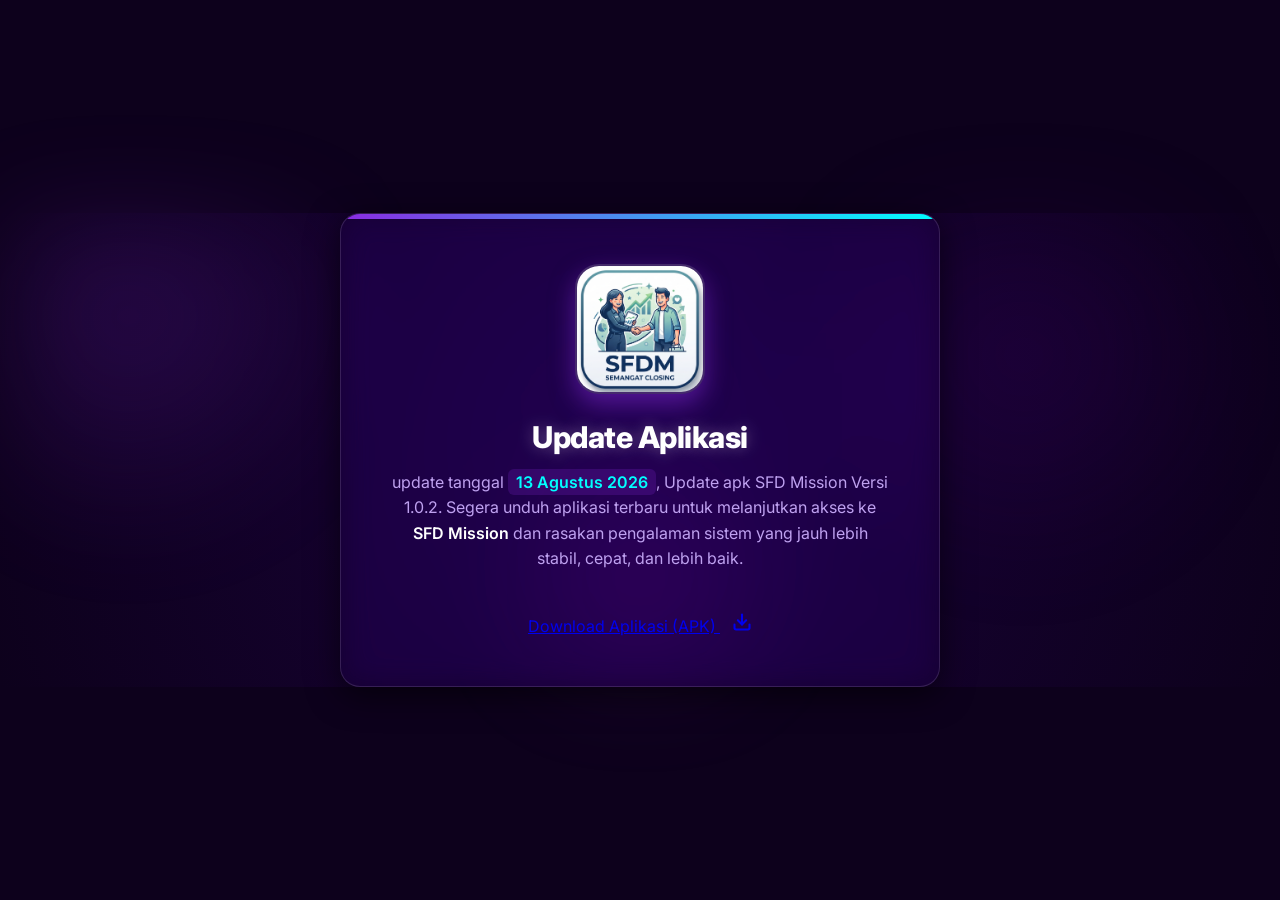
<file: index.html>
<!DOCTYPE html>
<html lang="id">
<head>
    <meta charset="UTF-8">
    <meta name="viewport" content="width=device-width, initial-scale=1.0">
    <title> Update SFD Mission</title>
    <!-- Menggunakan font modern 'Inter' yang sederhana dan elegan -->
    <link href="https://fonts.googleapis.com/css2?family=Inter:wght@400;600;800&display=swap" rel="stylesheet">
    
    <style>
        /* Reset Dasar */
        * {
            box-sizing: border-box;
            margin: 0;
            padding: 0;
        }

        body {
            font-family: 'Inter', sans-serif; /* Font baru yang lebih bersih */
            background-color: #0d011c; 
            color: #e0d0f5; 
            overflow: hidden; 
            display: flex;
            justify-content: center;
            align-items: center;
            min-height: 100vh;
        }

        /* Latar Belakang & Elemen Bergerak */
        .main-container {
            position: relative;
            width: 100%;
            height: 100%;
            display: flex;
            justify-content: center;
            align-items: center;
            z-index: 1;
        }

        /* Gradasi Latar Belakang Bergerak */
        .main-container::before {
            content: '';
            position: absolute;
            top: 0; left: 0; width: 100%; height: 100%;
            background: radial-gradient(circle at center, #1a023a 0%, #0d011c 100%);
            animation: backgroundPulse 10s infinite alternate;
            z-index: -2;
        }

        /* Bentuk Mengambang Berbintang */
        .glowing-shapes {
            position: absolute;
            width: 100%;
            height: 100%;
            background-image: 
                radial-gradient(circle at 10% 20%, rgba(138, 43, 226, 0.2) 0%, transparent 20%),
                radial-gradient(circle at 80% 30%, rgba(75, 0, 130, 0.2) 0%, transparent 20%),
                radial-gradient(circle at 50% 80%, rgba(186, 85, 211, 0.15) 0%, transparent 20%);
            filter: blur(50px);
            z-index: -1;
            animation: shapesFloat 15s infinite ease-in-out;
        }

        /* Kartu Migrasi (Glassmorphism) */
        .migration-card {
            background-color: rgba(26, 2, 58, 0.4); 
            backdrop-filter: blur(15px) saturate(180%);
            -webkit-backdrop-filter: blur(15px) saturate(180%);
            border: 1px solid rgba(224, 208, 245, 0.15);
            border-radius: 20px;
            padding: 50px;
            max-width: 600px;
            width: 90%;
            box-shadow: 0 8px 32px rgba(0, 0, 0, 0.6);
            position: relative;
            overflow: hidden;
            z-index: 2;
            animation: cardEntrance 1s ease-out;
            text-align: center;
        }

        /* Garis Aksen Bergerak di Atas */
        .top-accent-bar {
            position: absolute;
            top: 0; left: 0; width: 100%; height: 5px;
            background: linear-gradient(90deg, #8a2be2, #00ffff, #8a2be2);
            background-size: 200% 100%;
            animation: barFlow 3s linear infinite;
        }

        /* Styling Logo SFDM */
        .logo-container {
            margin-bottom: 25px;
            display: flex;
            justify-content: center;
        }

        .logo-container img {
            width: 130px;
            height: auto;
            border-radius: 24px; 
            box-shadow: 0 10px 25px rgba(138, 43, 226, 0.5);
            animation: floatLogo 4s ease-in-out infinite;
            border: 2px solid rgba(224, 208, 245, 0.2);
        }

        /* Judul Utama */
        .main-title {
            font-size: 30px;
            font-weight: 800;
            margin-bottom: 15px;
            color: #ffffff;
            text-shadow: 0 0 15px rgba(255, 255, 255, 0.3);
            letter-spacing: -0.5px;
        }

        /* Deskripsi */
        .description {
            font-size: 16px;
            line-height: 1.6;
            margin-bottom: 40px;
            color: #bfa1f0;
            font-weight: 400;
        }

        .description strong {
            color: #ffffff;
            font-weight: 600;
        }

        .highlight-date {
            background-color: rgba(138, 43, 226, 0.2);
            padding: 3px 8px;
            border-radius: 6px;
            color: #00ffff;
            font-weight: 600;
        }

        /* Tombol Download APK Bergerak */
        .download-button {
            display: flex;
            align-items: center;
            justify-content: center;
            width: 100%;
            padding: 16px 24px;
            background: linear-gradient(135deg, #8a2be2 0%, #4b0082 100%);
            color: #ffffff;
            text-decoration: none;
            font-size: 16px;
            font-weight: 600; /* Disesuaikan agar lebih rapi */
            border-radius: 12px;
            transition: all 0.3s ease;
            border: 1px solid rgba(224, 208, 245, 0.2);
            box-shadow: 0 4px 15px rgba(138, 43, 226, 0.4);
            position: relative;
            overflow: hidden;
        }

        .download-button::before {
            content: '';
            position: absolute;
            top: 0; left: -100%; width: 100%; height: 100%;
            background: linear-gradient(90deg, transparent, rgba(255, 255, 255, 0.2), transparent);
            transition: all 0.4s ease;
        }

        .download-button:hover {
            transform: translateY(-3px);
            box-shadow: 0 8px 25px rgba(138, 43, 226, 0.6);
        }

        .download-button:hover::before {
            left: 100%;
        }

        .download-icon {
            margin-left: 12px;
            transition: transform 0.3s ease;
        }

        .download-button:hover .download-icon {
            transform: translateY(2px);
        }

        /* Keyframes Animasi */
        @keyframes floatLogo {
            0%, 100% { transform: translateY(0); }
            50% { transform: translateY(-10px); }
        }

        @keyframes backgroundPulse {
            0% { background: radial-gradient(circle at center, #1a023a 0%, #0d011c 100%); }
            100% { background: radial-gradient(circle at center, #1a023a 15%, #0d011c 100%); }
        }

        @keyframes shapesFloat {
            0%, 100% { transform: translate(0, 0) scale(1); }
            33% { transform: translate(2% , -3%) scale(1.05); }
            66% { transform: translate(-2% , 2%) scale(0.95); }
        }

        @keyframes cardEntrance {
            from { opacity: 0; transform: translateY(20px) scale(0.95); }
            to { opacity: 1; transform: translateY(0) scale(1); }
        }

        @keyframes barFlow {
            0% { background-position: 100% 0%; }
            100% { background-position: 0% 0%; }
        }

        /* Responsivitas untuk layar kecil */
        @media (max-width: 480px) {
            .migration-card { padding: 40px 25px; }
            .main-title { font-size: 24px; }
            .description { font-size: 15px; }
            .logo-container img { width: 110px; }
        }
    </style>
</head>
<body>

    <div class="main-container">
        <div class="particles"></div>
        <div class="glowing-shapes"></div>

        <!-- Kartu Pemberitahuan -->
        <div class="migration-card">
            <div class="top-accent-bar"></div>
            
            <!-- Logo SFDM -->
            <div class="logo-container">
                <img src="logo_SFDM.png" alt="Logo SFDM">
            </div>
            
            <h1 class="main-title">Update Aplikasi</h1>
            
            <p class="description">
                update tanggal <span class="highlight-date">13 Agustus 2026</span>, Update apk SFD Mission Versi 1.0.2. Segera unduh aplikasi terbaru untuk melanjutkan akses ke <strong>SFD Mission</strong> dan rasakan pengalaman sistem yang jauh lebih stabil, cepat, dan lebih baik.
            </p>
            
            <!-- Tombol Download APK -->
            <a href="https://www.mediafire.com/file/6wg3hv3ts7z34ti/SFDM_1.0.2.apk/file">
                <span>Download Aplikasi (APK)</span>
                <svg xmlns="http://www.w3.org/2000/svg" width="20" height="20" viewBox="0 0 24 24" fill="none" stroke="currentColor" stroke-width="2.5" stroke-linecap="round" stroke-linejoin="round" class="download-icon">
                    <path d="M21 15v4a2 2 0 0 1-2 2H5a2 2 0 0 1-2-2v-4"></path>
                    <polyline points="7 10 12 15 17 10"></polyline>
                    <line x1="12" y1="15" x2="12" y2="3"></line>
                </svg>
            </a>
        </div>
    </div>

</body>
</html>
</file>
